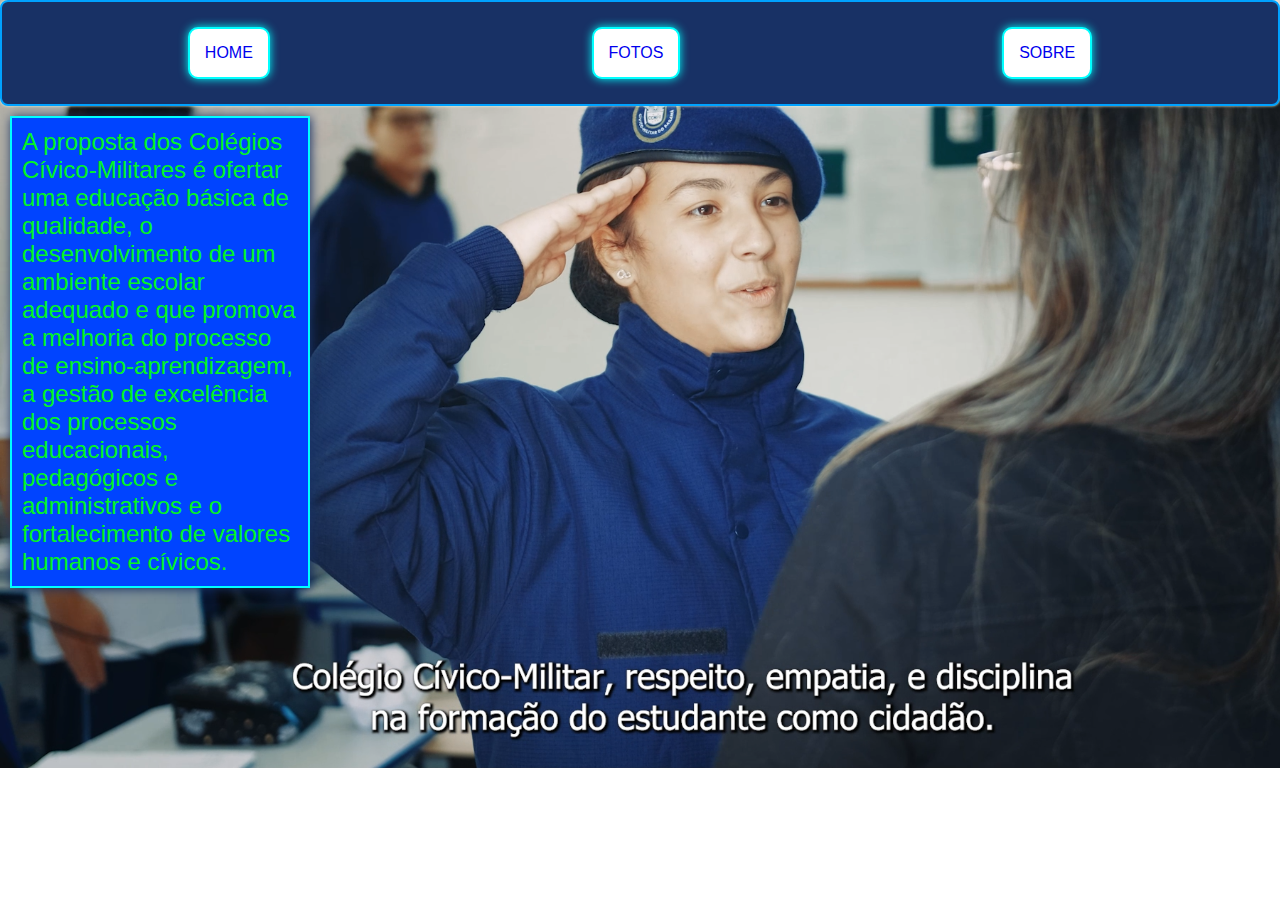
<file: Trabalho/Trabalho/index.html>
<!DOCTYPE html>
<html lang="pt-br">
<head>
    <meta charset="UTF-8">
    <meta name="viewport" content="width=device-width, initial-scale=1.0">
    <link rel="stylesheet" href="style.css">
    <title> Minha Escola Maravilhosa</title>
    <link rel="shortcut icon" href="fotos/favicon.ico" type="image/x-icon">
</head>
<body>
    <header>
        <ul>
            <li>
                <a href="index.html">HOME</a>
            </li>

            <li>
                <a href="fotos.html">FOTOS</a>
            </li>

            <li>
                <a href="sobre.html">SOBRE</a>
            </li>
        </ul>
    </header>   
    
    <main>
        <p class="proposta">A proposta dos Colégios Cívico-Militares é ofertar uma educação básica de qualidade, o desenvolvimento de um ambiente escolar adequado e que promova a melhoria do processo de ensino-aprendizagem, a gestão de excelência dos processos educacionais, pedagógicos e administrativos e o fortalecimento de valores humanos e cívicos.</p>
    </main>
     
   
</body>
 
</html>
</file>
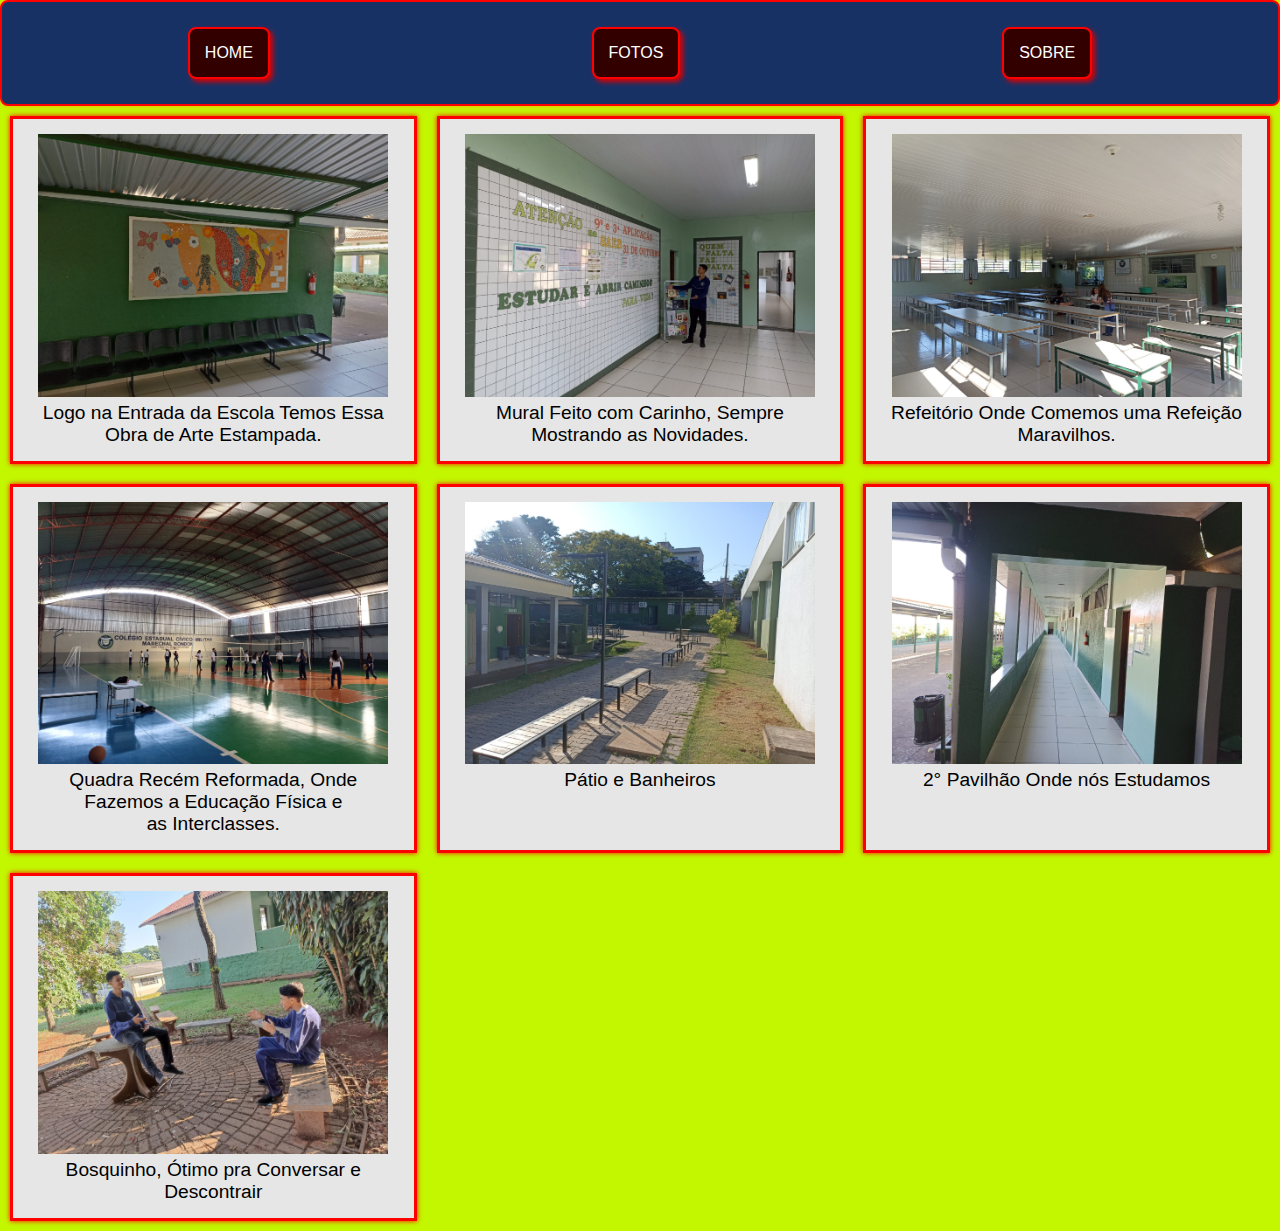
<file: Trabalho/Trabalho/fotos.html>
<!DOCTYPE html>
<html lang="pt-br">
<head>
    <meta charset="UTF-8">
    <meta name="viewport" content="width=device-width, initial-scale=1.0">
    <link rel="stylesheet" href="fotos.css">
    <link rel="shortcut icon" href="fotos/favicon.ico" type="image/x-icon">
    <title>Fotos</title>
</head>
<body>
    <header>
        <ul>
            <li>
                <a href="index.html">HOME</a>
            </li>

            <li>
                <a href="fotos.html">FOTOS</a>
            </li>

            <li>
                <a href="sobre.html">SOBRE</a>
            </li>

        </ul>
    </header>

    <main>
        <div class="container">
            <div class="fotos">
                <img src="fotos/IMG-20231114-WA0007.jpg" alt="Obra de Arte" width="350px">
                <p>Logo na Entrada da Escola Temos Essa Obra de Arte Estampada.</p>
            </div>

            <div class="fotos">
                <img src="fotos/IMG-20231114-WA0008.jpg" alt="Imagem Mural" width="350px">
                <p>Mural Feito com Carinho, Sempre Mostrando as Novidades.</p>
            </div>

            <div class="fotos">
                <img src="fotos/IMG-20231114-WA0009.jpg" alt="imagem refeitorio" width="350px">
                <p>Refeitório Onde Comemos uma Refeição Maravilhos.</p>
            </div>

            <div class="fotos">
                <img src="fotos/IMG-20231114-WA0010.jpg" alt="imagem quadra" width="350px">
                <p>Quadra Recém Reformada, Onde Fazemos a Educação Física e as Interclasses.</p>
            </div>

            <div class="fotos">
                <img src="fotos/IMG-20231114-WA0011.jpg" alt="imagem patio e banheiro" width="350px">
                <p>Pátio e Banheiros</p>
            </div>

            <div class="fotos">
                <img src="fotos/IMG-20231114-WA0012.jpg" alt="2º pavilhão" width="350px">
                <p>2° Pavilhão Onde nós Estudamos</p>
            </div>

            <div class="fotos">
                <img src="fotos/IMG-20231114-WA0013.jpg" alt="imagem bosquinho" width="350px">
                <p>Bosquinho, Ótimo pra Conversar e Descontrair</p>
            </div>


        </div>
    </main>

</body>
</html>
</file>
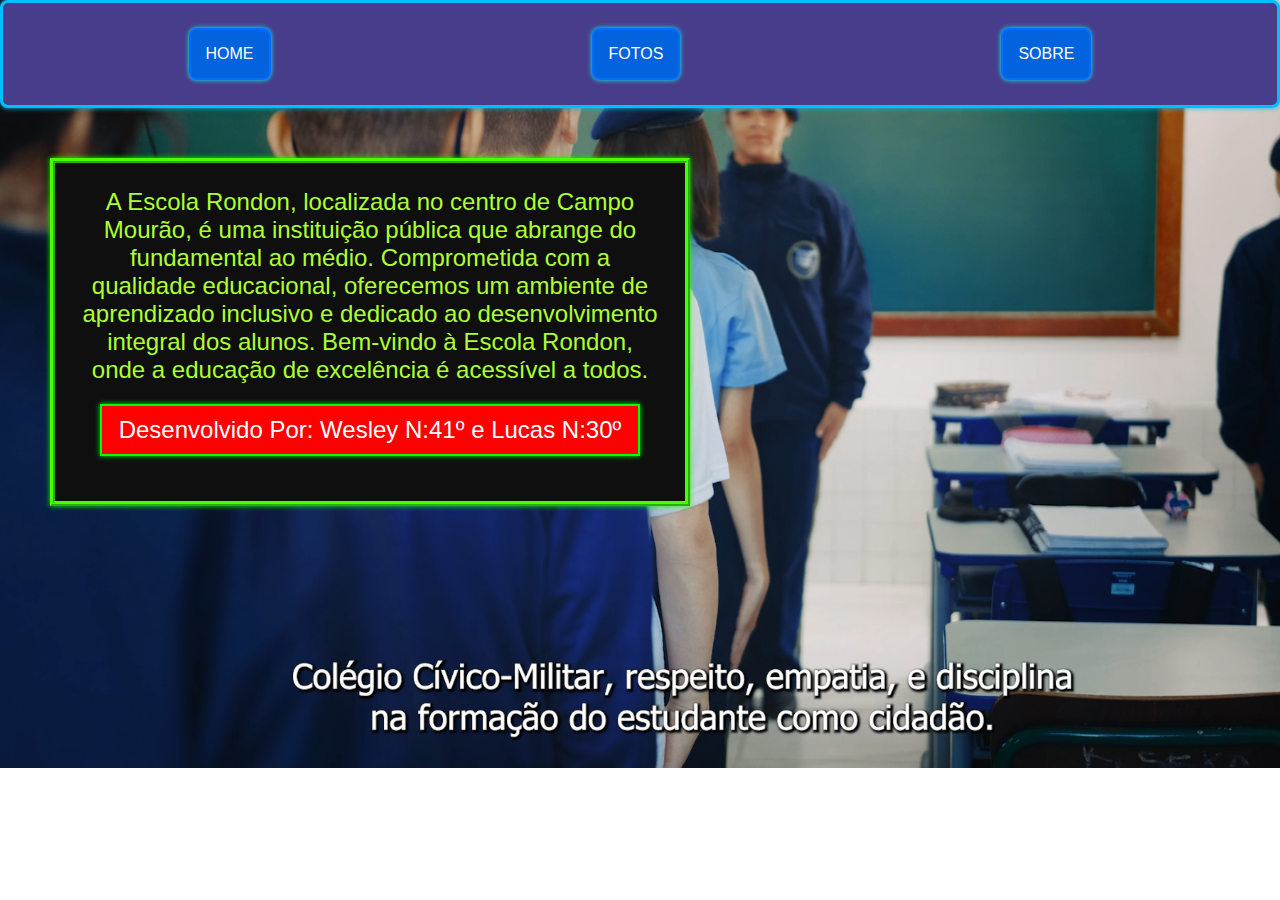
<file: Trabalho/Trabalho/sobre.html>
<!DOCTYPE html>
<html lang="pt-br">
<head>
    <meta charset="UTF-8">
    <meta name="viewport" content="width=device-width, initial-scale=1.0">
    <link rel="shortcut icon" href="fotos/favicon.ico" type="image/x-icon">
    <link rel="stylesheet" href="sobre.css">
    <title>Sobre</title>
</head>
<body>
    <header>
        <ul>
            <li>
                <a href="index.html">HOME</a>
            </li>

            <li>
                <a href="fotos.html">FOTOS</a>
            </li>

            <li>
                <a href="sobre.html">SOBRE</a>
            </li>
        </ul>
    </header>   

    <main class="apr">
        <p>A Escola Rondon, localizada no centro de Campo Mourão, é uma instituição pública que abrange do fundamental ao médio. Comprometida com a qualidade educacional, oferecemos um ambiente de aprendizado inclusivo e dedicado ao desenvolvimento integral dos alunos. Bem-vindo à Escola Rondon, onde a educação de excelência é acessível a todos.</p>

        <p class="nomes">
           Desenvolvido Por:  Wesley N:41º e Lucas N:30º
        </p>
    </main>

</body>
</html>
</file>
<file: Trabalho/Trabalho/fotos.css>
* {
    box-sizing: border-box;
    margin: 0;
    padding: 0;
    list-style: none;
}

body {
    font-family: 'Franklin Gothic Medium', 'Arial Narrow', Arial, sans-serif;
    background: rgb(194, 247, 0);
  

}

header {
    border: 2px solid red;
    box-shadow: 0px 0px 5px rgb(255, 174, 0);
    background: rgb(24,49,101);
    padding: 25px;
    border-radius: 8px;
}


header ul  {
    justify-content: space-around;
    display: flex;
}

 li {
    border: 2px solid rgb(255, 0, 0);
    box-shadow: 3px 3px 5px rgb(221, 0, 0); 
    padding: 15px;
    background: rgb(51, 0, 0);
    border-radius: 8px;
}

li:hover {
    border: 2px solid cyan;
    box-shadow: 0px 0px 5px cyan;
    background: white;
   
}

li a {
    text-decoration: none;
    color: white;
}

li a:hover {
    color: black;
}

.container {
    display: flex;
    flex-wrap: wrap;
    
}

.fotos {
    flex: 0 0 calc(33.33% - 20px);
    margin: 10px;
    border: 3px solid rgb(255, 0, 0);
    background: rgb(230, 230, 230);
    text-align: center;
    font-size: larger;
    box-shadow: 0px 0px 5px red;
    padding: 15px;
}
</file>
<file: Trabalho/Trabalho/sobre.css>
* {
    margin: 0;
    padding: 0;
    box-sizing: border-box;
}

body {
    font-family: 'Franklin Gothic Medium', 'Arial Narrow', Arial, sans-serif;
    background-image: url(fotos/img-fotos.png);
    background-repeat: no-repeat;
}

header {
    border: 3px solid rgb(0,191,255);
    background: rgb(72,61,139);
    box-shadow: 0px 0px 5px rgb(0,191,255);
    padding: 25px;
    border-radius: 8px;
}


ul {
    display: flex;
    justify-content: space-around;
    list-style: none;
}

li {
    border: 2px solid rgb(0, 110, 255);
    box-shadow: 0px 0px 5px cyan; 
    padding: 15px;
    background: rgb(3, 98, 221);
    border-radius: 8px;
}

li:hover {
    
    border: 2px solid white;
    box-shadow: 0px 0px 5px white ;
}

a {
    color: white;
    text-decoration: none;
}


.apr {
    margin: 50px;
    width: 50%;
    padding: 25px;
    background: rgb(15, 15, 15);
    text-align: center;
    border: 5px ridge rgb(72, 255, 0);
    box-shadow: 0px 0px 5px lime;
    color: greenyellow;
    font-size: x-large;
   
}

.nomes {
    color: rgb(255, 255, 255);
    margin: 20px;
    background: rgb(255, 0, 0);
    border: 2px solid lime;
    padding: 10px;
    box-shadow: 0px 0px 5px lime;
}
</file>
<file: Trabalho/Trabalho/style.css>
* {      /* "box-sizing reset"  usada para garantir que o modelo de caixa (box model) seja consistente em todos os elementos da página */ 

    box-sizing: border-box;   /* Propriedade usada para controlar o modelo de caixa (box model) dos elementos HTML */

    margin: 0;  /*usada para controlar o espaçamento ao redor de um elemento. */

    padding: 0; /*  serve para definir o espaçamento entre o conteúdo de um elemento e sua borda. Ele cria um espaço interno, afetando o layout dentro do elemento, mas não altera seu tamanho externo. */

    list-style: none;
}


body {    
    background-image: url(fotos/img-princ.png);
    background-repeat: no-repeat;
    font-family: 'Franklin Gothic Medium', 'Arial Narrow', Arial, sans-serif;
  

}

header {
   
    border: 2px solid rgb(0, 162, 255);
    padding: 25px;
    box-shadow: 0px 0px 3px  rgb(228, 255, 228);
    background: rgb(24,49,101);
    border-radius: 8px;
}

ul {
    justify-content: space-around;
    display: flex;
    
}

li {
    border: 2px solid cyan;
    background: rgb(255, 255, 255);
    padding: 15px;
    box-shadow: 0px 0px 10px cyan;
    border-radius: 10px;
    
}

ul li:hover {
    background: rgb(5, 5, 104);
    border: 1px solid white;
    box-shadow: 0px 0px 5px white;
  
    
}


li a {
    text-decoration: none;
    
    
}
ul li a:hover {
    color: white;
 }

.proposta {
    border: 2px solid cyan; /* Borda preta de 1 pixel */
    padding: 10px; /* Espaçamento interno de 10 pixels */
    width: 300px; /* Largura da caixa */
    background: rgb(0, 68, 255);
    box-shadow: 1px 1px 10px rgb(24,49,101);
    margin-left: 5px;
    margin: 10px;
    color: rgb(4, 245, 36);
    font-size: x-large;

}

.proposta:hover {
    -xpedu-transform: scale(0.9);
        -ms-transform: scale(0.9);
        transform: scale(0.9);
}
</file>
